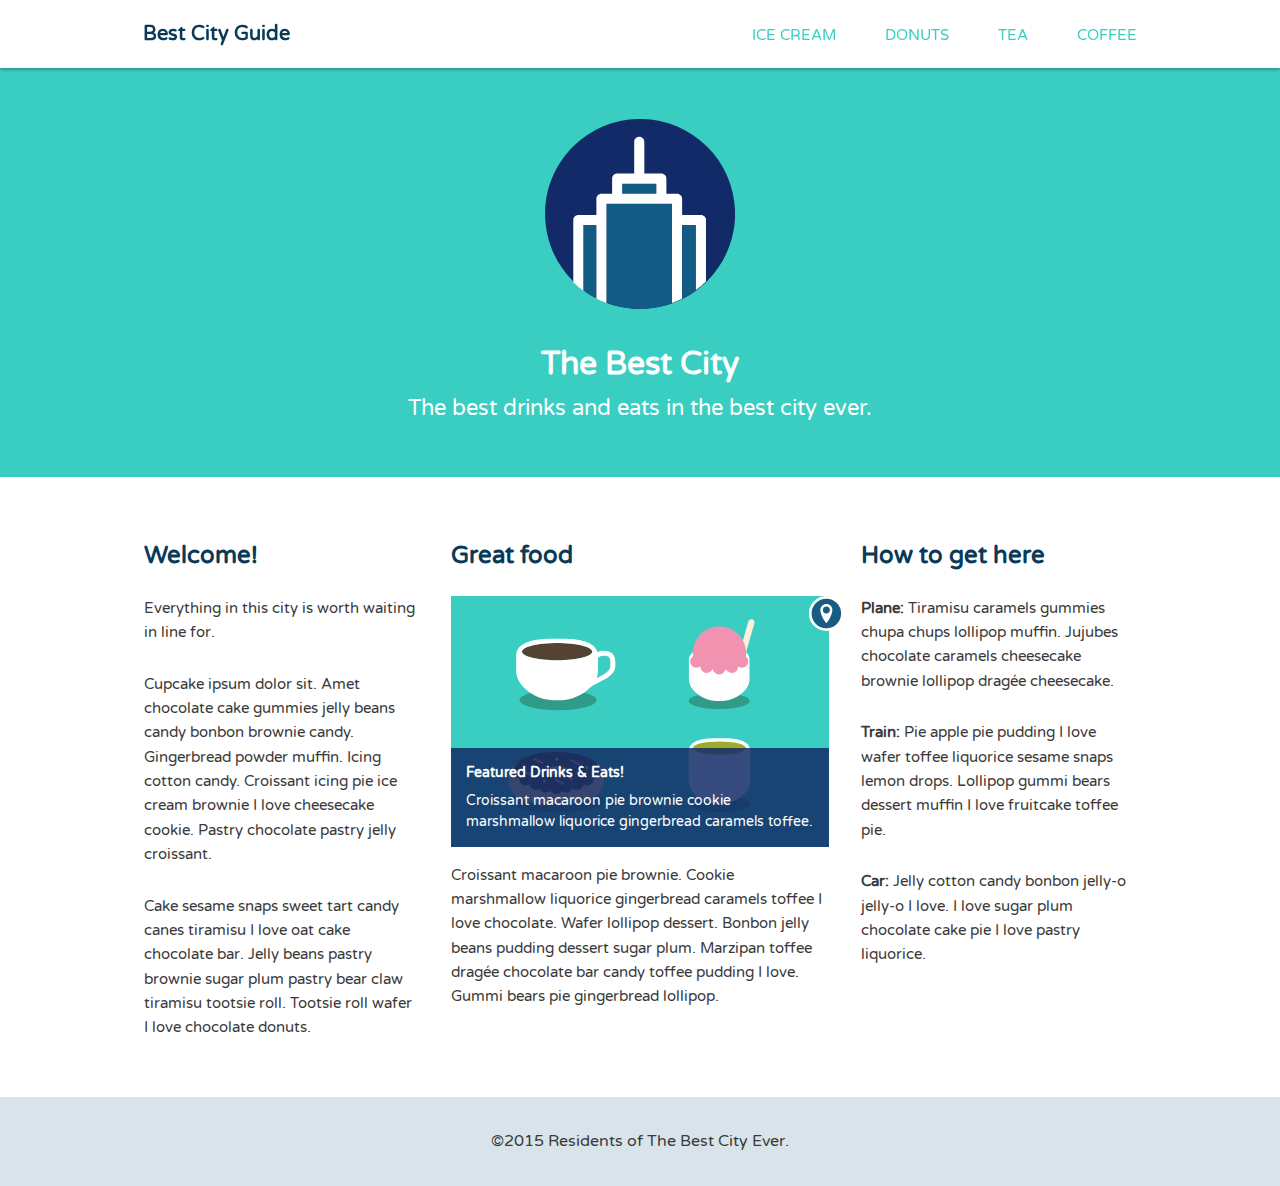
<file: css_absolute/index.html>
<!DOCTYPE html>
<html>
<head>
	<meta name="viewport" content="width=device-width, initial-scale=1.0">
	<title>Best City Guide</title>
	<link href='https://fonts.googleapis.com/css?family=Varela+Round' rel='stylesheet' type='text/css'>
	<link rel="stylesheet" href="css/normalize.css">
	<link rel="stylesheet" href="css/style_absolute.css">
</head>
<body>
	
	<header class="main-header">
		<div class="container clearfix">
			<h1 class="name"><a href="#">Best City Guide</a></h1>
			<ul class="main-nav">
				<li><a href="#">ice cream</a></li>
				<li><a href="#">donuts</a></li>
				<li><a href="#">tea</a></li>
				<li><a href="#">coffee</a></li>
			</ul>
		</div>
	</header><!--/.main-header-->   

	<div class="banner">
		<img class="logo" src="img/city-logo.svg" alt="City">
		<h1 class="headline">The Best City</h1>
		<span class="tagline">The best drinks and eats in the best city ever.</span>
	</div><!--/.banner-->

	<div class="container clearfix">
		
		<div class="secondary col">
			<h2>Welcome!</h2>
			<p>Everything in this city is worth waiting in line for.</p>
			<p>Cupcake ipsum dolor sit. Amet chocolate cake gummies jelly beans candy bonbon brownie candy. Gingerbread powder muffin. Icing cotton candy. Croissant icing pie ice cream brownie I love cheesecake cookie. Pastry chocolate pastry jelly croissant.</p>
			<p>Cake sesame snaps sweet tart candy canes tiramisu I love oat cake chocolate bar. Jelly beans pastry brownie sugar plum pastry bear claw tiramisu tootsie roll. Tootsie roll wafer I love chocolate donuts.</p>
		</div><!--/.secondary-->
		
		<div class="primary col">
			<h2>Great food</h2>
			
			<!--/featured image-->
            <figure>
				<img class="icon-location" src="img/location.svg" alt="Location">
                <img class="feat-img" src="img/treats.svg" alt="Drinks and eats">
				<figcaption>
					<h4>Featured Drinks &amp; Eats!</h4>
					Croissant macaroon pie brownie cookie marshmallow liquorice gingerbread caramels toffee.
				</figcaption>
			</figure>
			
			<p>Croissant macaroon pie brownie. Cookie marshmallow liquorice gingerbread caramels toffee I love chocolate. Wafer lollipop dessert. Bonbon jelly beans pudding dessert sugar plum. Marzipan toffee drag&#233;e chocolate bar candy toffee pudding I love. Gummi bears pie gingerbread lollipop.</p>
		</div><!--/.primary-->
		
		<div class="tertiary col">
			<h2>How to get here</h2>
			<p><strong>Plane: </strong>Tiramisu caramels gummies chupa chups lollipop muffin. Jujubes chocolate caramels cheesecake brownie lollipop drag&#233;e cheesecake.</p>
			<p><strong>Train: </strong>Pie apple pie pudding I love wafer toffee liquorice sesame snaps lemon drops. Lollipop gummi bears dessert muffin I love fruitcake toffee pie.</p>
			<p><strong>Car: </strong>Jelly cotton candy bonbon jelly-o jelly-o I love. I love sugar plum chocolate cake pie I love pastry liquorice.</p>
		</div><!--/.tertiary-->	
		
	</div><!--/.container-->

	<footer class="main-footer">
		<span>&copy;2015 Residents of The Best City Ever.</span>
	</footer>
	
</body>
</html>
</file>
<file: css_absolute/css/style_absolute.css>
/* ================================= 
  Base Element Styles
==================================== */

* {
	box-sizing: border-box;
}

body {
	font-family: 'Varela Round', sans-serif;
	line-height: 1.6;
	color: #3a3a3a;
}

p {
	font-size: .95em;
	margin-bottom: 1.8em;
}

h2,
h3,
a {
	color: #093a58;
}

h2,
h3,
h4 {
	margin-top: 0;
}

h4 {
	margin-bottom: .4em;
}

a {
	text-decoration: none;
}

img {
	max-width: 100%;
}

figure {
	margin: 0;
	line-height: 0;
    position: relative;
}

figcaption {
	font-size: .9em;
	line-height: 1.5;
	color: #fff;
	padding: 1em;	
	background: rgba(19,43,102, .85);
    
    position: absolute;
    bottom: 0;
    width: 100%;
}

/* ================================= 
  Base Layout Styles
==================================== */

/* ---- Navigation ---- */

.name {
	font-size: 1.25em;
	margin: 0;
}

.main-nav {
	margin-top: 5px;
}

	.name a,
	.main-nav a {
		display: block;
		text-align: center;
		padding: 10px 15px;
	}
	
	.main-nav a {
		font-size: .95em;
		color: #3acec2;
		text-transform: uppercase;
	}

	.main-nav a:hover {
		color: #093a58;
	}

/* ---- Layout Containers ---- */

.main-header {
	padding-top: .5em;
	padding-bottom: .5em;
}

.banner,
.main-footer {
	text-align: center;
}

.banner {
	color: #fff;
	background: #3acec2;
	padding: 3.2em 0;
	margin-bottom: 60px;
}

.col {
	padding-right: 1em;
	padding-left: 1em;
}

.main-footer {
	background: #d9e4ea;
	padding: 2em 0;
	margin-top: 30px;
}

/* ---- Page Elements ---- */

.logo {
	width: 190px;
}

.headline {
	margin-bottom: 0;
}

.icon-location {
    width: 35px;
    position: absolute;
    top: 50x;
    right: -15px;
}

/* ================================= 
  Media Queries
==================================== */

@media (min-width: 769px) {

    body {
        padding-top: 68px;
    }
    
    .main-header {
        position: fixed;
        background: #fff;
        box-shadow: 0 1px 4px rgba(0,0,0,.4);
        width: 100%;
        top: 0;
        z-index: 1000;
    }
    
    .container {
		width: 90%;
		margin: 0 auto;
	}

	.name,
	.col {
		float: left;
	}

	.primary,
	.secondary {
		width: 50%;
	}

	.main-nav {
		float: right;
	}

	.main-nav li {
		display: inline-block;
		margin-left: 15px;
	}

	.tagline {
		font-size: 1.4em;
	}

	/* ---- Float clearfix ---- */

	.clearfix::after {
		content: " ";
		display: table;
		clear: both;
	}

}

@media (min-width: 1025px) {
	
	.container {
		width: 80%;
		max-width: 1150px;
	}

	.primary {
		width: 40%;
	}

	.secondary,
	.tertiary {
		width: 30%;
	}

}
</file>
